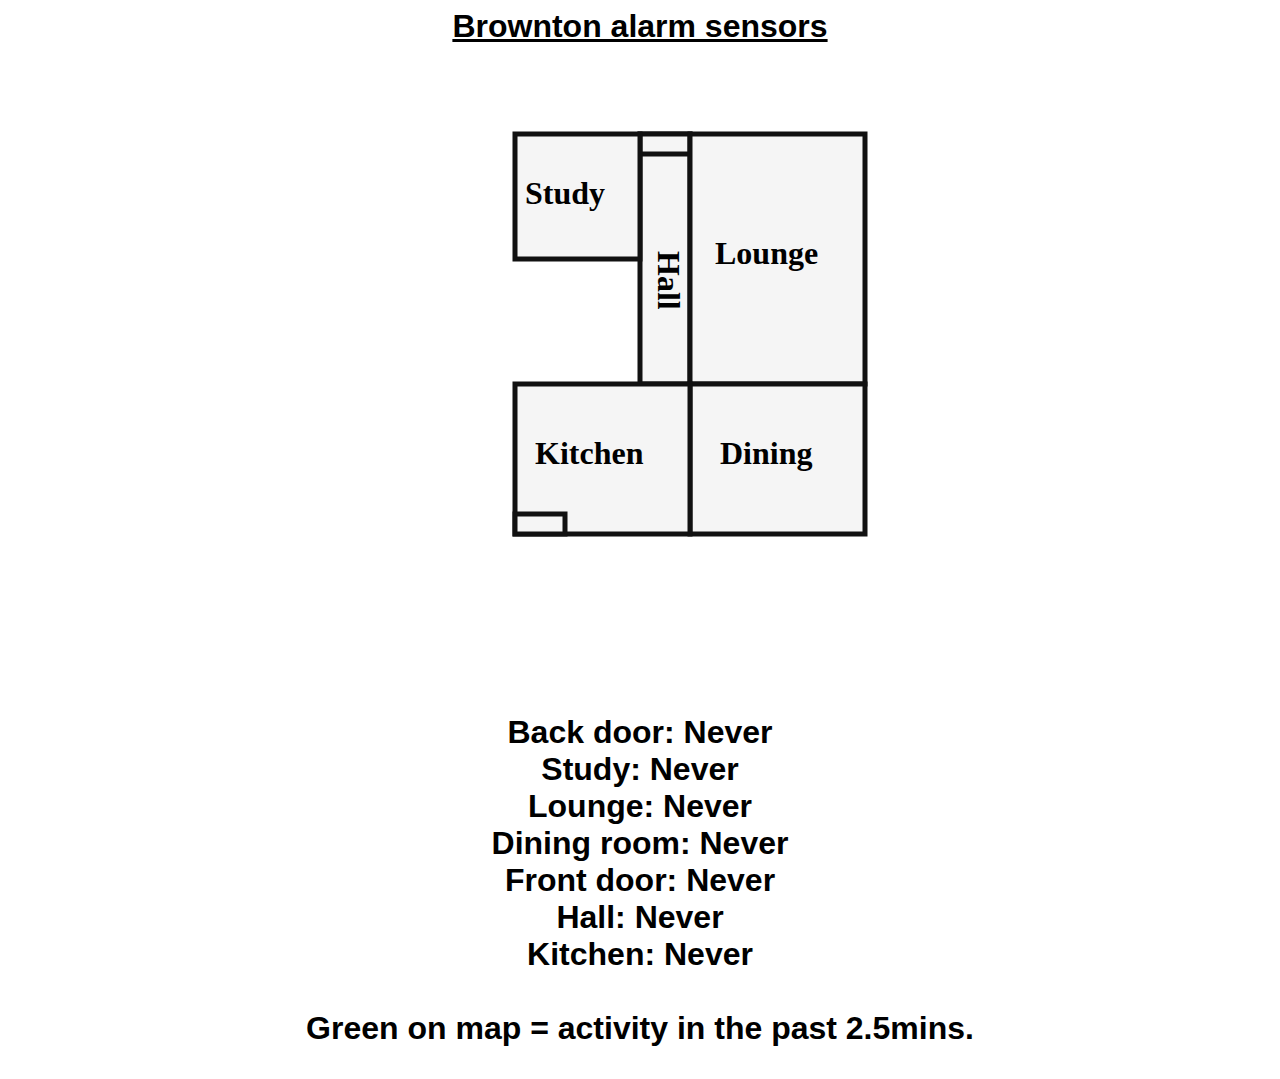
<file: index.html>
<html><head><title>Brownton Alarm</title><meta http-equiv='refresh' content='2'><meta name='format-detection' content='telephone=no'></head><body><font face=arial><center><h1><u>Brownton alarm sensors</u><p><br><svg width='600' height='600'><rect x='300' y='20' width='50' height='250' style='fill:rgb(245,245,245);stroke:#111111;stroke-width:5;opacity:1' /><rect x='300' y='20' width='50' height='20' style='fill:rgb(245,245,245);stroke:#111111;stroke-width:5;opacity:1' /><rect x='175' y='20' width='125' height='125' style='fill:rgb(245,245,245);stroke:#111111;stroke-width:5;opacity:1' /><rect x='350' y='20' width='175' height='250' style='fill:rgb(245,245,245);stroke:#111111;stroke-width:5;opacity:1' /><rect x='350' y='270' width='175' height='150' style='fill:rgb(245,245,245);stroke:#111111;stroke-width:5;opacity:1' /><rect x='175' y='270' width='175' height='150' style='fill:rgb(245,245,245);stroke:#111111;stroke-width:5;opacity:1' /><rect x='175' y='400' width='50' height='20' style='fill:rgb(245,245,245);stroke:#111111;stroke-width:5;opacity:1' /><text x='195' y='100' font-family='Verdana' fill='black' transform='rotate(90 238,180)'>Hall</text><text x='185' y='90' font-family='Verdana' fill='black'>Study</text><text x='375' y='150' font-family='Verdana' fill='black'>Lounge</text><text x='380' y='350' font-family='Verdana' fill='black'>Dining</text><text x='195' y='350' font-family='Verdana' fill='black'>Kitchen</text>Sorry, your browser does not support inline SVG.</svg><br>Back door: Never<br>Study: Never<br>Lounge: Never<br>Dining room: Never<br>Front door: Never<br>Hall: Never<br>Kitchen: Never<br><br>Green on map = activity in the past 2.5mins.</font></body></html>
</file>
